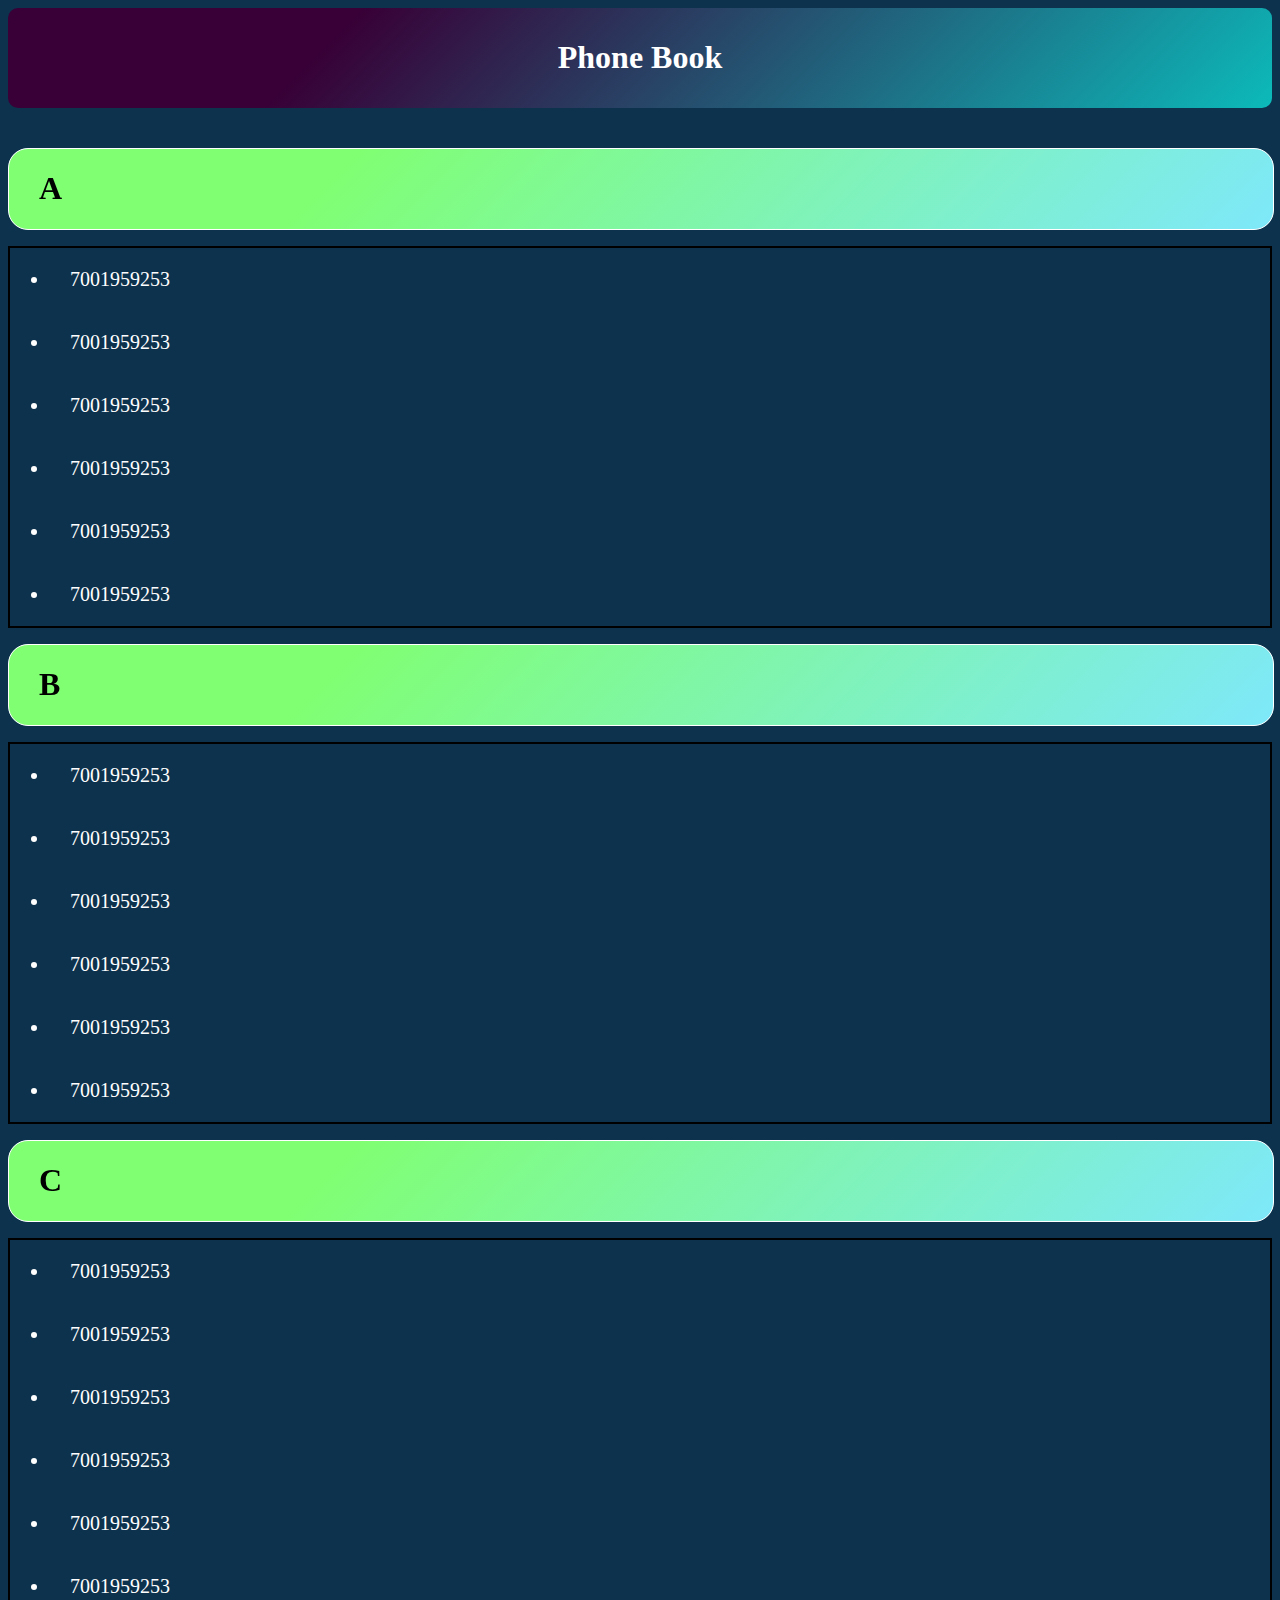
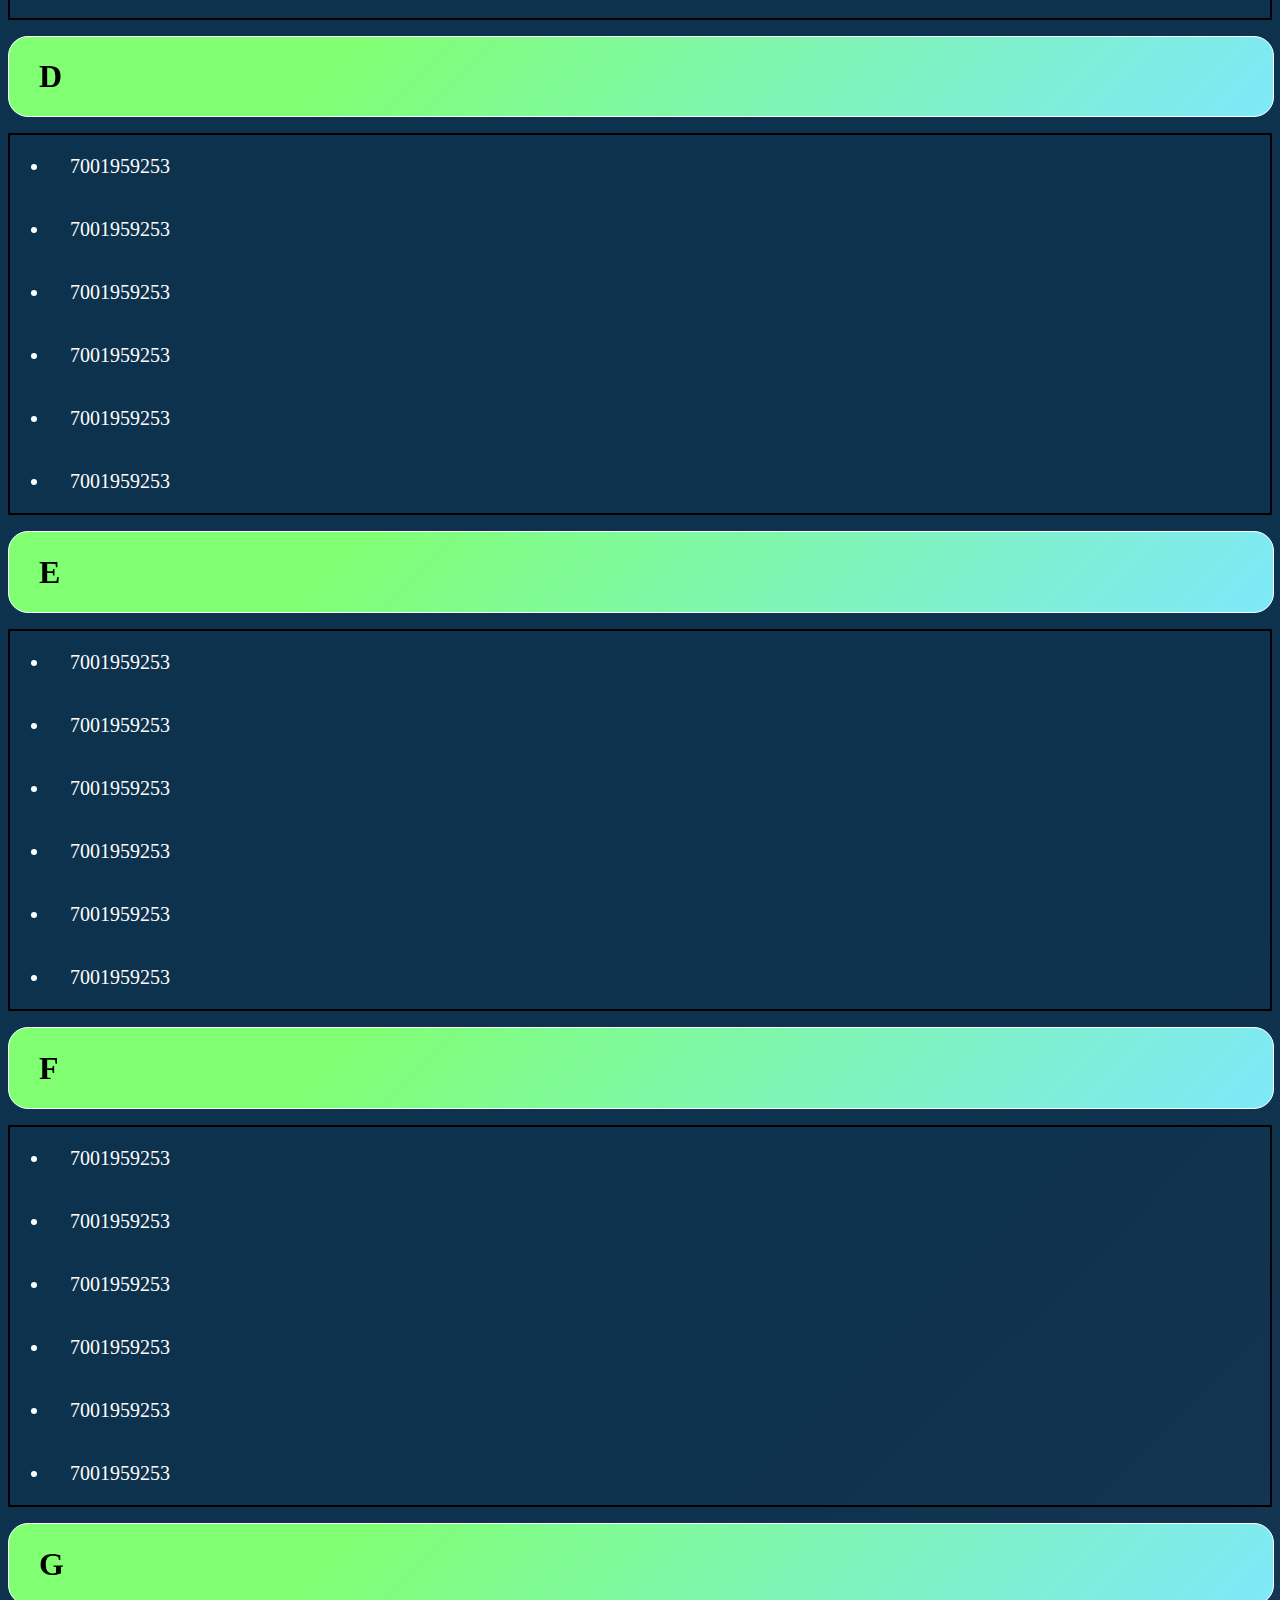
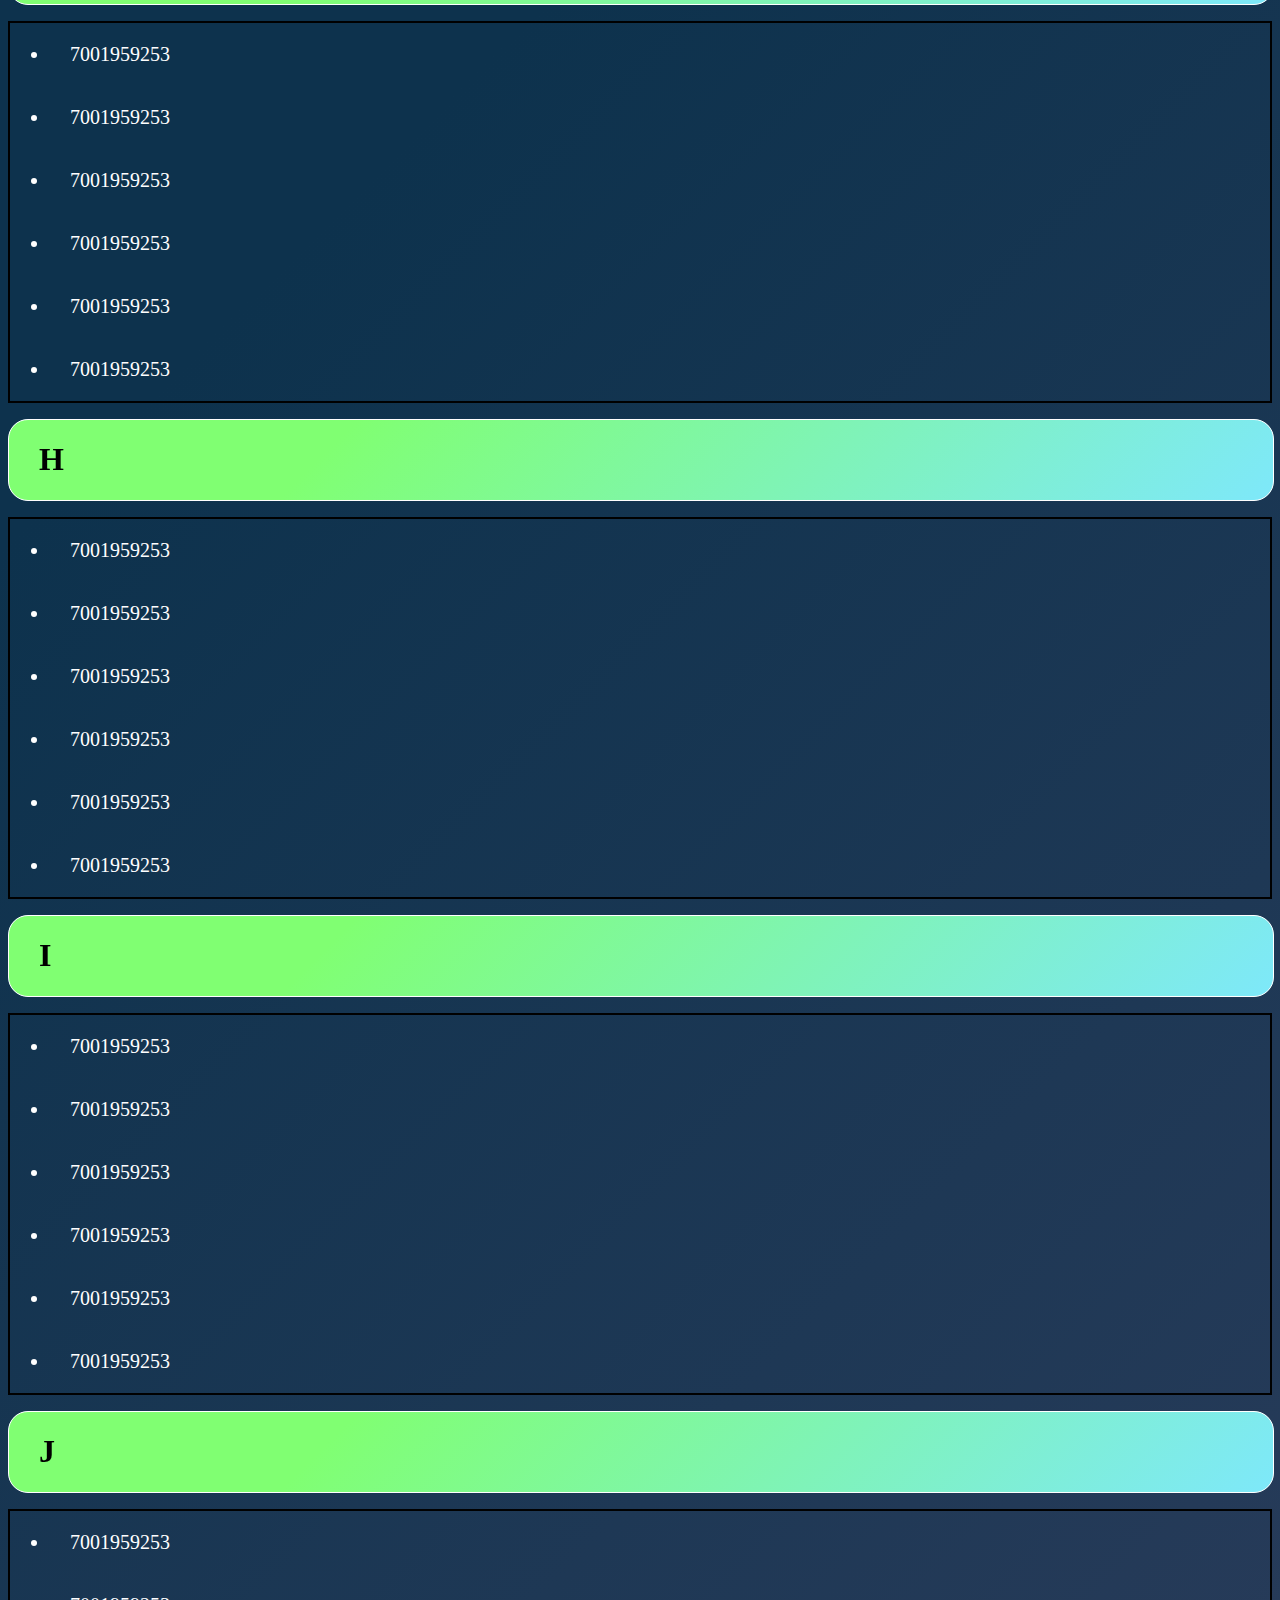
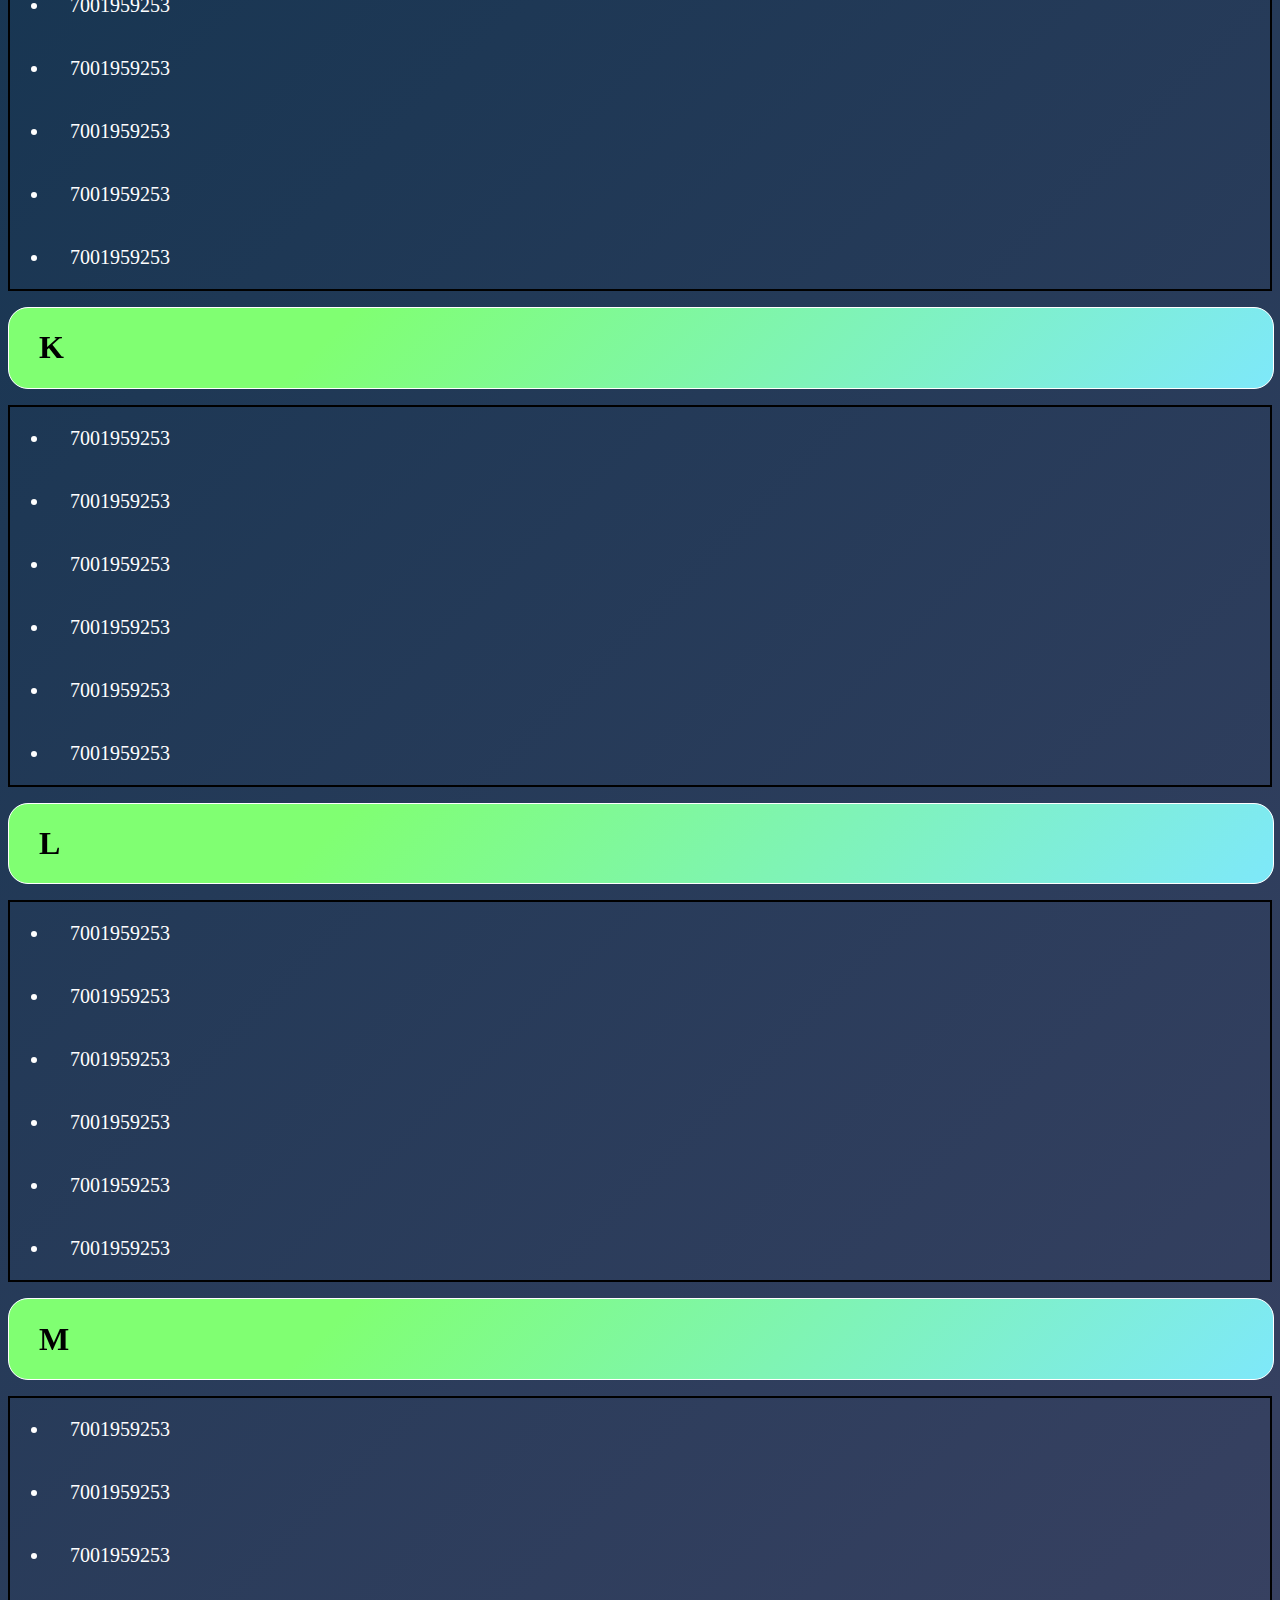
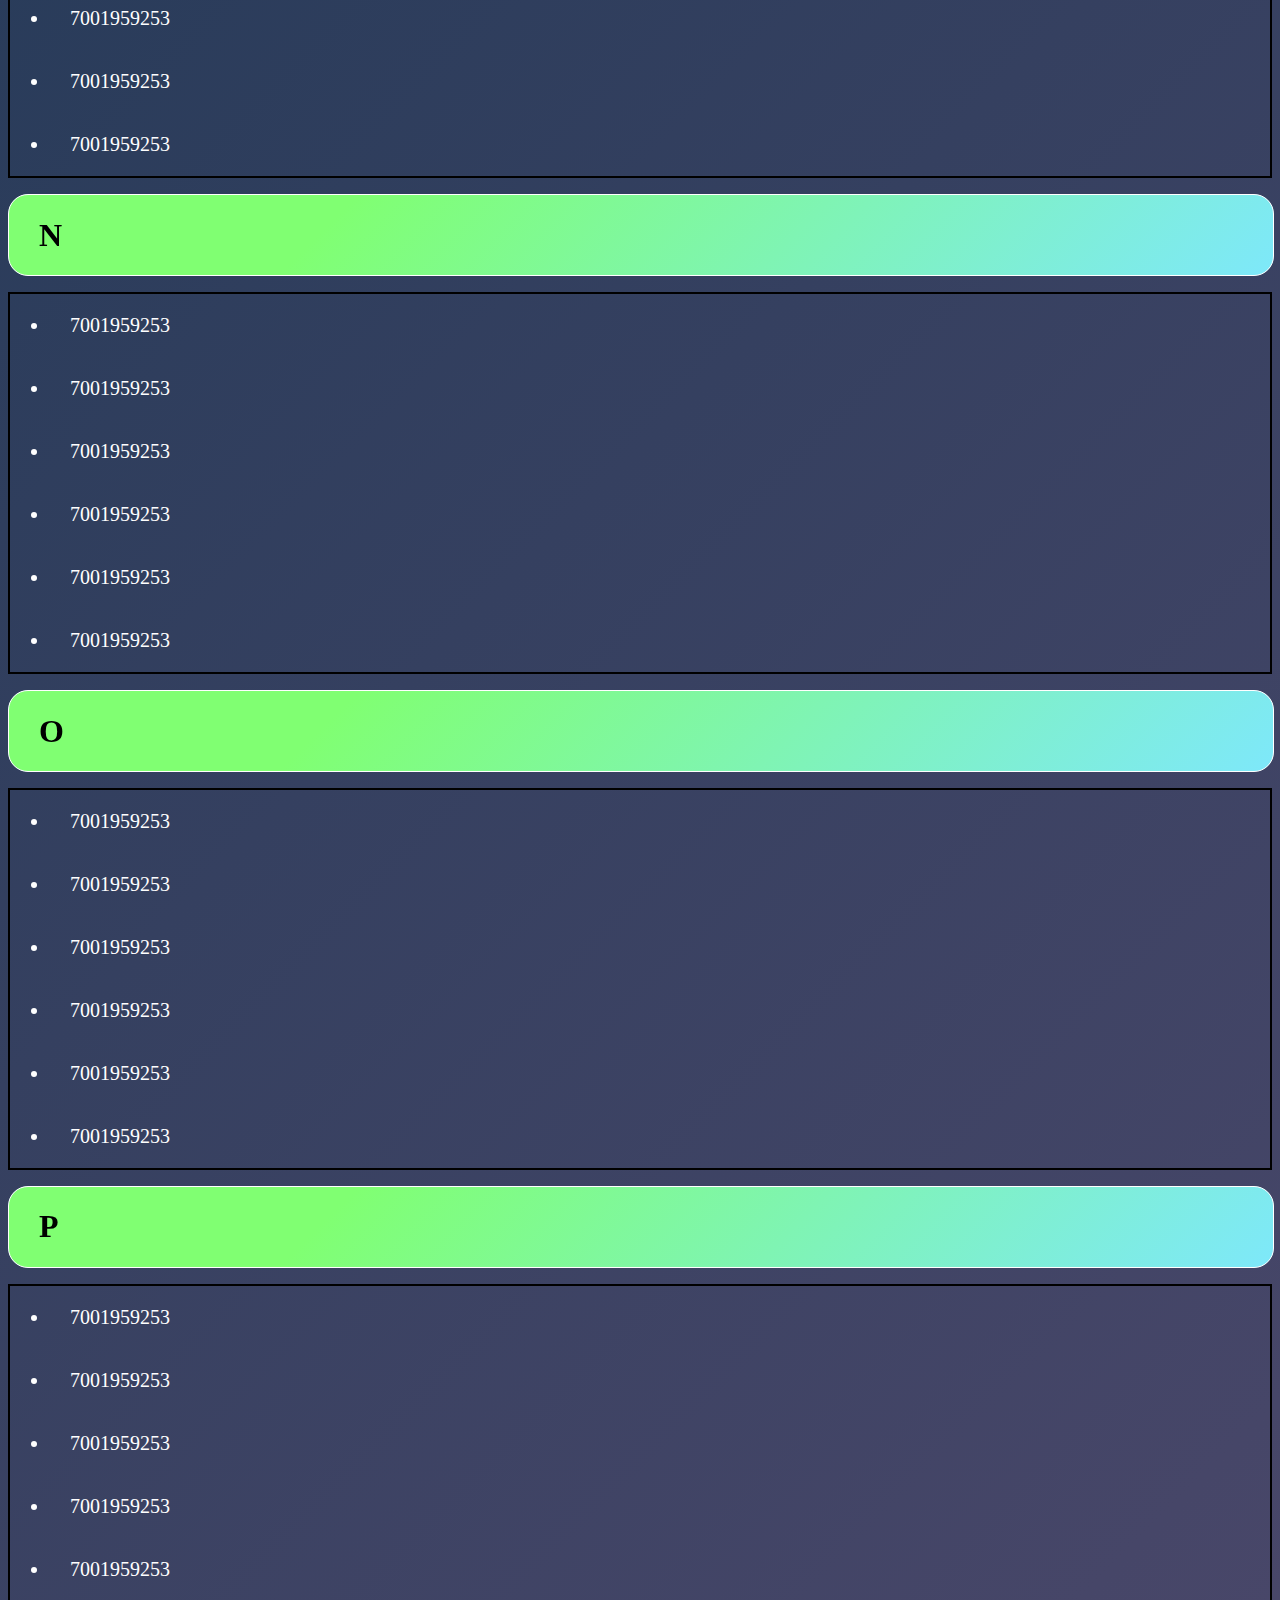
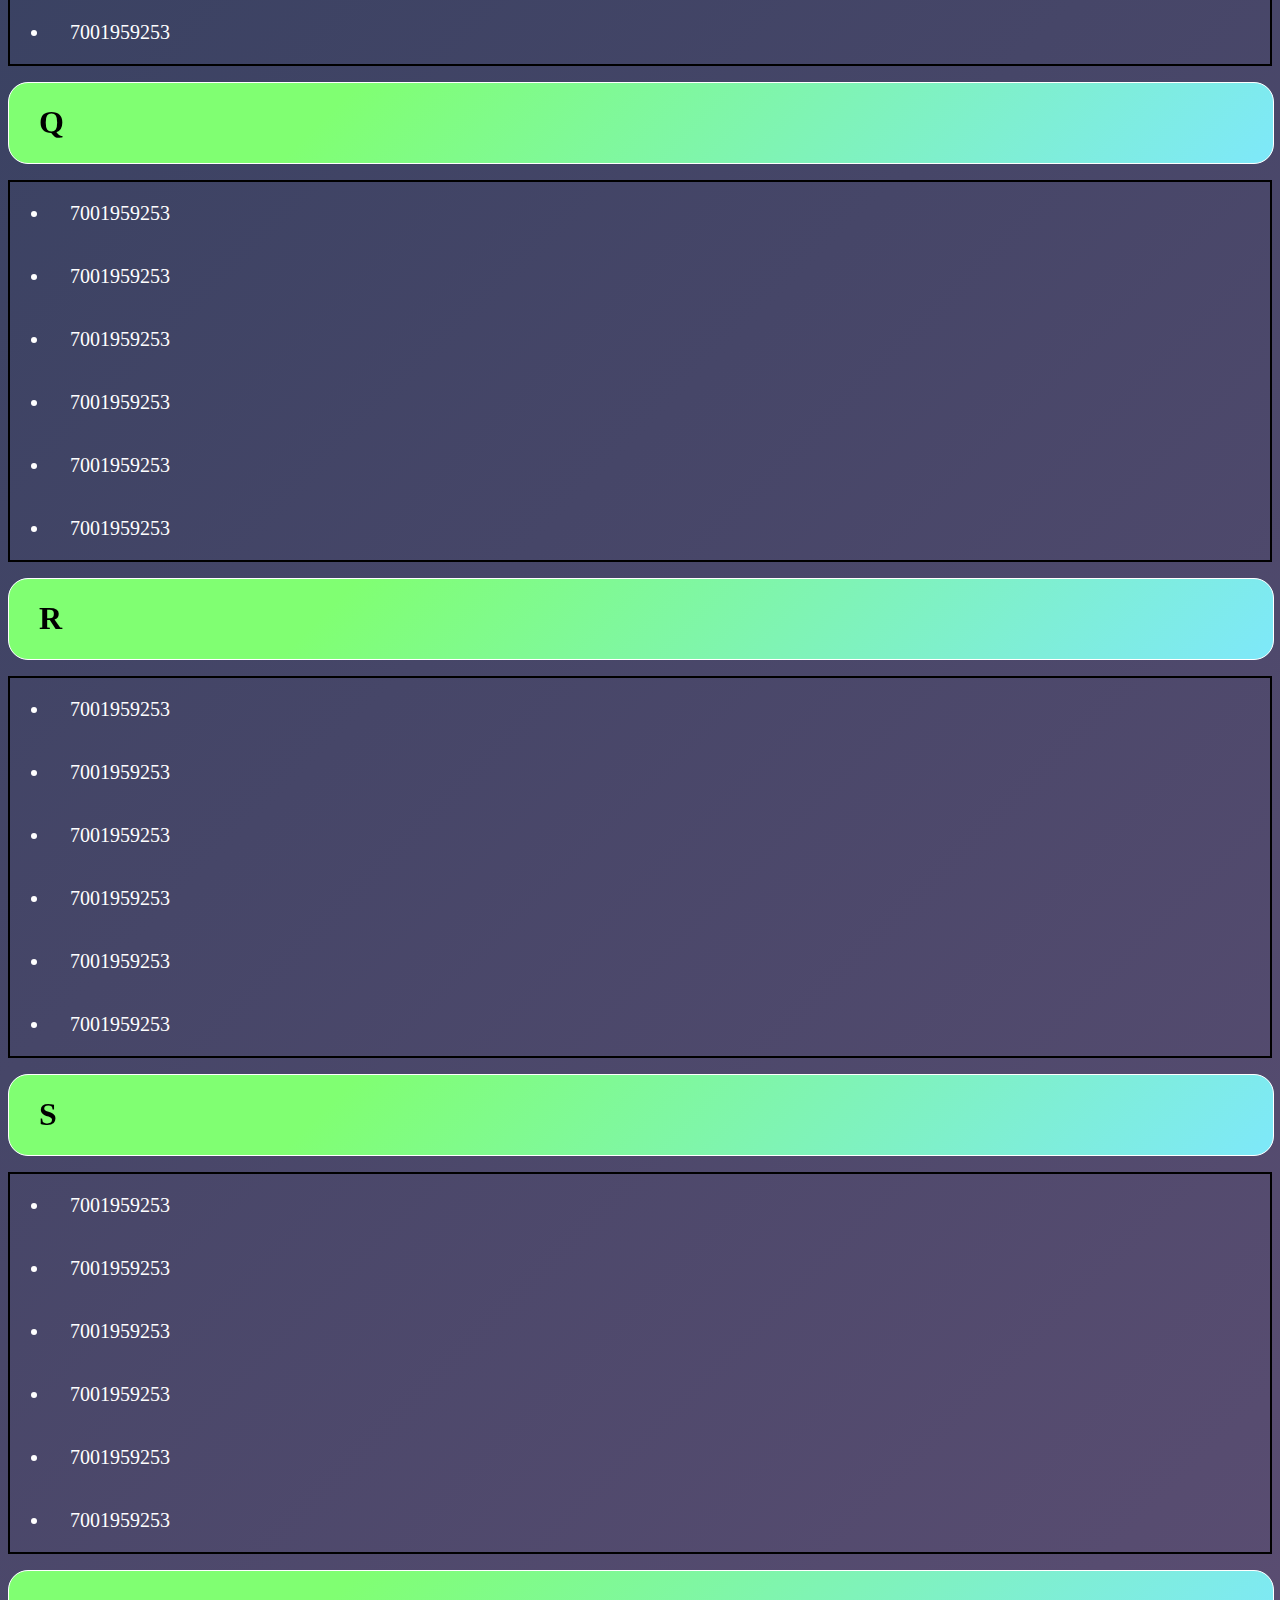
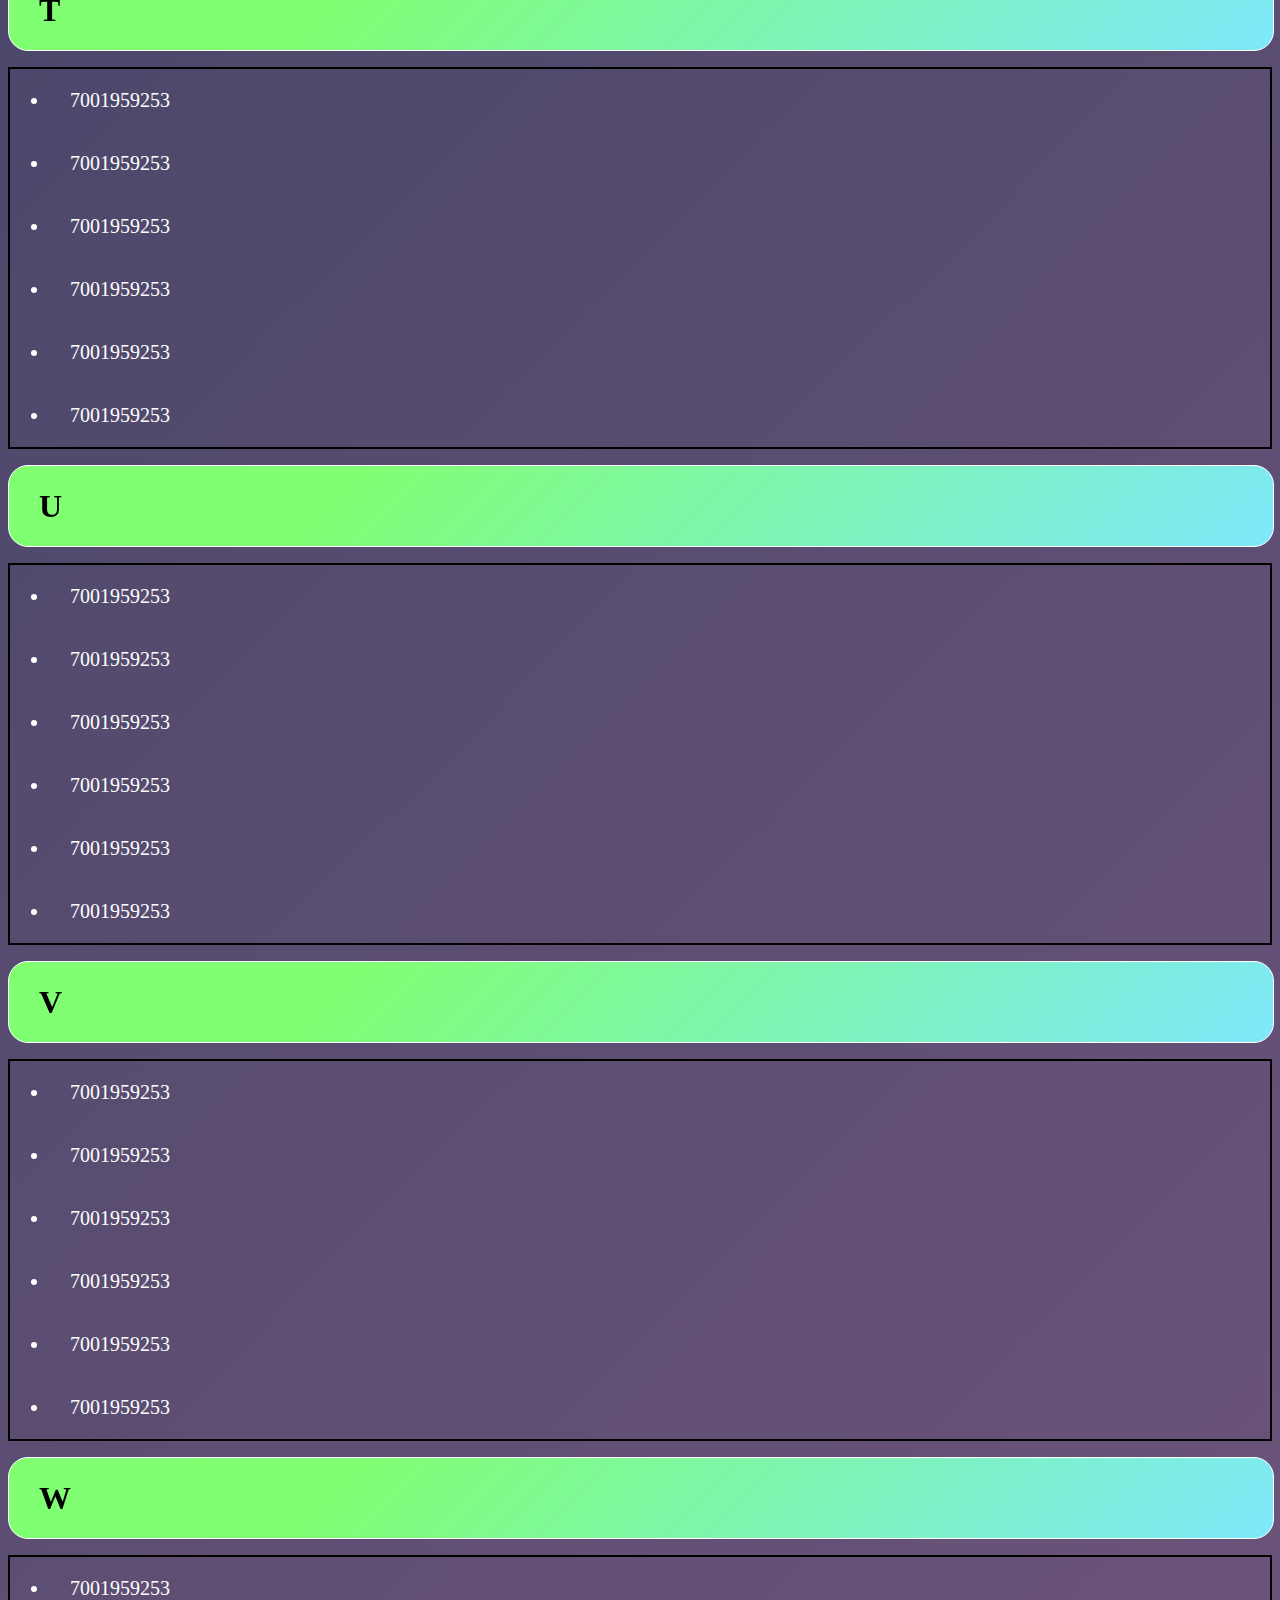
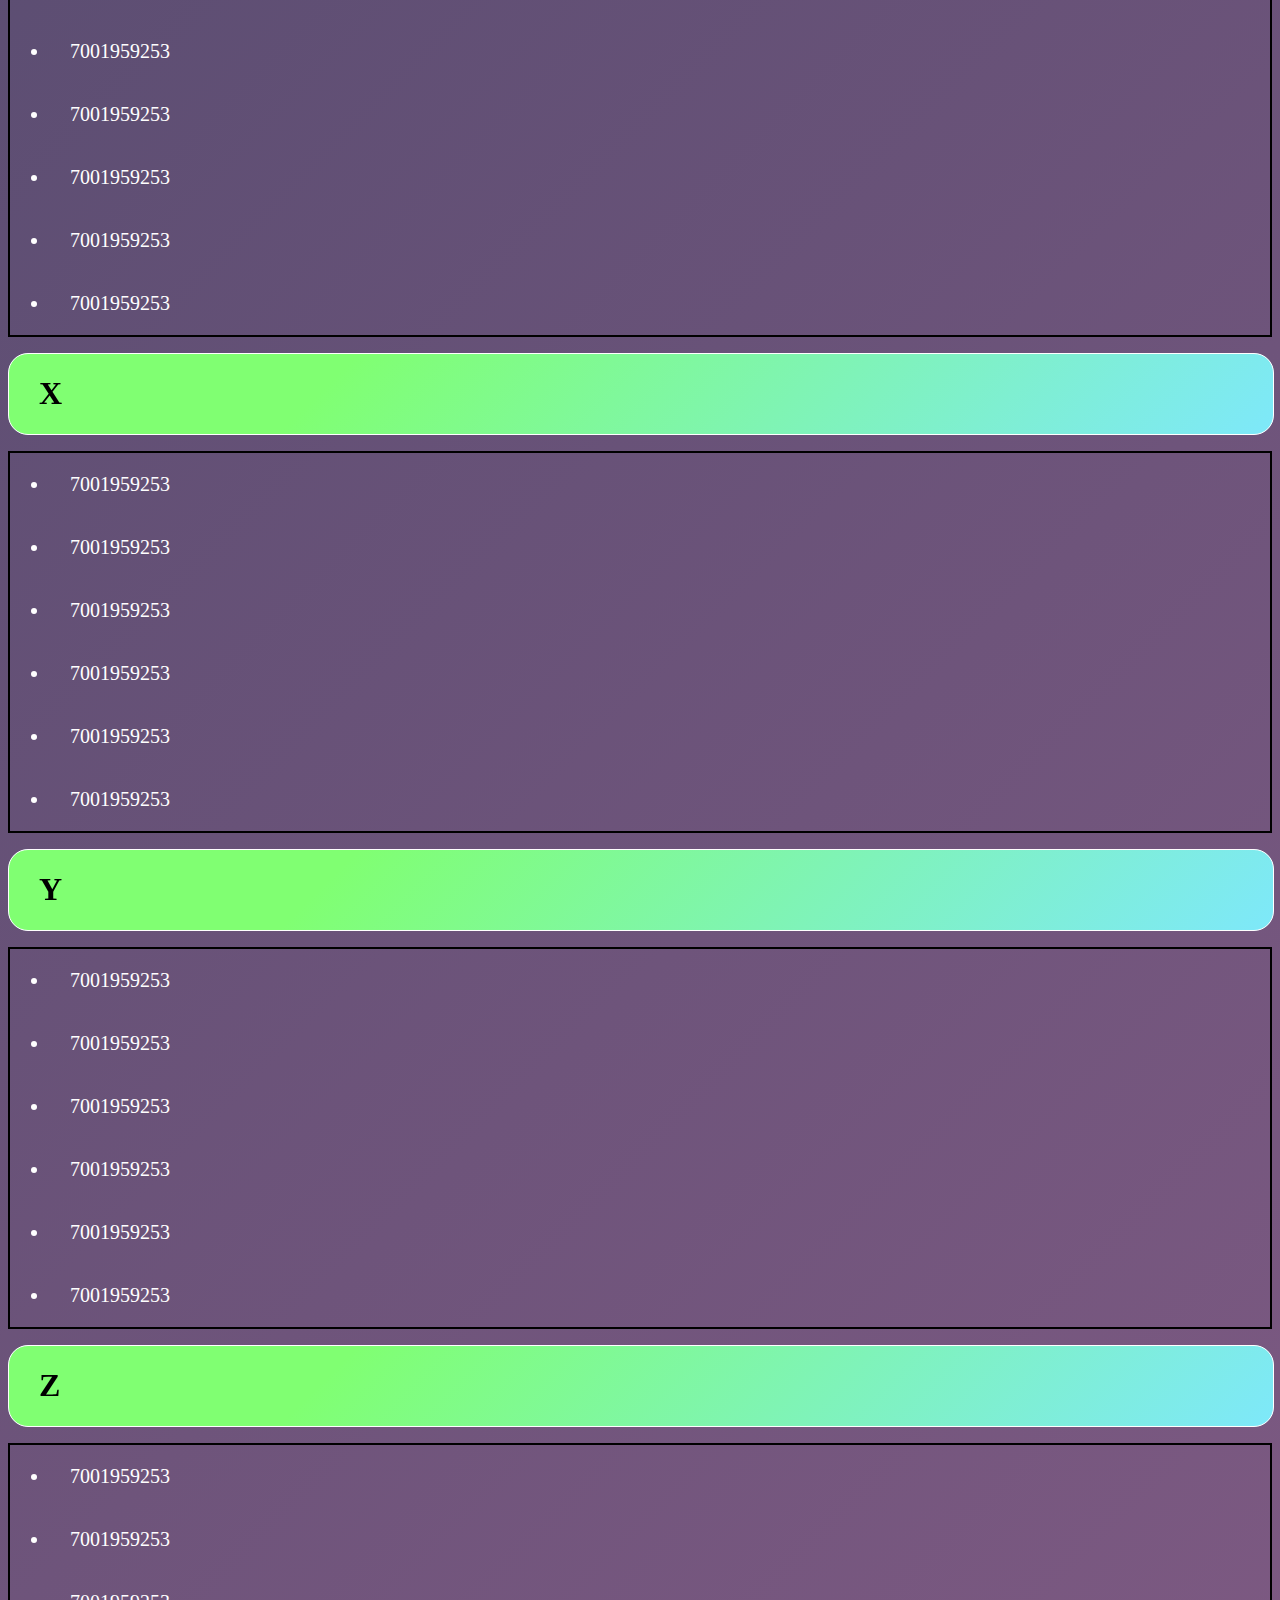
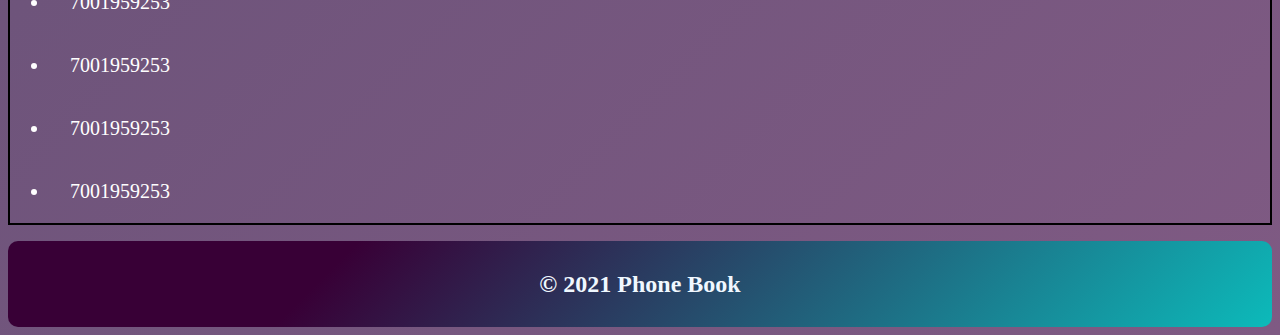
<file: ass-2/index.html>
<!DOCTYPE html>
<html lang="en">

<head>
    <meta charset="UTF-8" />
    <meta http-equiv="X-UA-Compatible" content="IE=edge" />
    <meta name="viewport" content="width=device-width, initial-scale=1.0" />
    <link rel="stylesheet" href="./style.css">
    <title>Phone Book</title>
</head>

<body>
    <nav>
        <h1 id="headerName">Phone Book</h1>
    </nav>
    <main>
        <section>
            <div id="heading">
                <h1>A</h1>
            </div>
            <div id="one">
                <ul id="numbersList">
                    <li><a href="tel:7001959252">7001959253</a></li>
                    <li><a href="tel:7001959252">7001959253</a></li>
                    <li><a href="tel:7001959252">7001959253</a></li>
                    <li><a href="tel:7001959252">7001959253</a></li>
                    <li><a href="tel:7001959252">7001959253</a></li>
                    <li><a href="tel:7001959252">7001959253</a></li>
                </ul>
            </div>
        </section>

        <section>
            <div id="heading">
                <h1>B</h1>
            </div>
            <div id="one">
                <ul id="numbersList">
                    <li><a href="tel:7001959252">7001959253</a></li>
                    <li><a href="tel:7001959252">7001959253</a></li>
                    <li><a href="tel:7001959252">7001959253</a></li>
                    <li><a href="tel:7001959252">7001959253</a></li>
                    <li><a href="tel:7001959252">7001959253</a></li>
                    <li><a href="tel:7001959252">7001959253</a></li>
                </ul>
            </div>
        </section>

        <section>
            <div id="heading">
                <h1>C</h1>
            </div>
            <div id="one">
                <ul id="numbersList">
                    <li><a href="tel:7001959252">7001959253</a></li>
                    <li><a href="tel:7001959252">7001959253</a></li>
                    <li><a href="tel:7001959252">7001959253</a></li>
                    <li><a href="tel:7001959252">7001959253</a></li>
                    <li><a href="tel:7001959252">7001959253</a></li>
                    <li><a href="tel:7001959252">7001959253</a></li>
                </ul>
            </div>
        </section>

        <section>
            <div id="heading">
                <h1>D</h1>
            </div>
            <div id="one">
                <ul id="numbersList">
                    <li><a href="tel:7001959252">7001959253</a></li>
                    <li><a href="tel:7001959252">7001959253</a></li>
                    <li><a href="tel:7001959252">7001959253</a></li>
                    <li><a href="tel:7001959252">7001959253</a></li>
                    <li><a href="tel:7001959252">7001959253</a></li>
                    <li><a href="tel:7001959252">7001959253</a></li>
                </ul>
            </div>
        </section>

        <section>
            <div id="heading">
                <h1>E</h1>
            </div>
            <div id="one">
                <ul id="numbersList">
                    <li><a href="tel:7001959252">7001959253</a></li>
                    <li><a href="tel:7001959252">7001959253</a></li>
                    <li><a href="tel:7001959252">7001959253</a></li>
                    <li><a href="tel:7001959252">7001959253</a></li>
                    <li><a href="tel:7001959252">7001959253</a></li>
                    <li><a href="tel:7001959252">7001959253</a></li>
                </ul>
            </div>
        </section>

        <section>
            <div id="heading">
                <h1>F</h1>
            </div>
            <div id="one">
                <ul id="numbersList">
                    <li><a href="tel:7001959252">7001959253</a></li>
                    <li><a href="tel:7001959252">7001959253</a></li>
                    <li><a href="tel:7001959252">7001959253</a></li>
                    <li><a href="tel:7001959252">7001959253</a></li>
                    <li><a href="tel:7001959252">7001959253</a></li>
                    <li><a href="tel:7001959252">7001959253</a></li>
                </ul>
            </div>
        </section>

        <section>
            <div id="heading">
                <h1>G</h1>
            </div>
            <div id="one">
                <ul id="numbersList">
                    <li><a href="tel:7001959252">7001959253</a></li>
                    <li><a href="tel:7001959252">7001959253</a></li>
                    <li><a href="tel:7001959252">7001959253</a></li>
                    <li><a href="tel:7001959252">7001959253</a></li>
                    <li><a href="tel:7001959252">7001959253</a></li>
                    <li><a href="tel:7001959252">7001959253</a></li>
                </ul>
            </div>
        </section>

        <section>
            <div id="heading">
                <h1>H</h1>
            </div>
            <div id="one">
                <ul id="numbersList">
                    <li><a href="tel:7001959252">7001959253</a></li>
                    <li><a href="tel:7001959252">7001959253</a></li>
                    <li><a href="tel:7001959252">7001959253</a></li>
                    <li><a href="tel:7001959252">7001959253</a></li>
                    <li><a href="tel:7001959252">7001959253</a></li>
                    <li><a href="tel:7001959252">7001959253</a></li>
                </ul>
            </div>
        </section>

        <section>
            <div id="heading">
                <h1>I</h1>
            </div>
            <div id="one">
                <ul id="numbersList">
                    <li><a href="tel:7001959252">7001959253</a></li>
                    <li><a href="tel:7001959252">7001959253</a></li>
                    <li><a href="tel:7001959252">7001959253</a></li>
                    <li><a href="tel:7001959252">7001959253</a></li>
                    <li><a href="tel:7001959252">7001959253</a></li>
                    <li><a href="tel:7001959252">7001959253</a></li>
                </ul>
            </div>
        </section>

        <section>
            <div id="heading">
                <h1>J</h1>
            </div>
            <div id="one">
                <ul id="numbersList">
                    <li><a href="tel:7001959252">7001959253</a></li>
                    <li><a href="tel:7001959252">7001959253</a></li>
                    <li><a href="tel:7001959252">7001959253</a></li>
                    <li><a href="tel:7001959252">7001959253</a></li>
                    <li><a href="tel:7001959252">7001959253</a></li>
                    <li><a href="tel:7001959252">7001959253</a></li>
                </ul>
            </div>
        </section>

        <section>
            <div id="heading">
                <h1>K</h1>
            </div>
            <div id="one">
                <ul id="numbersList">
                    <li><a href="tel:7001959252">7001959253</a></li>
                    <li><a href="tel:7001959252">7001959253</a></li>
                    <li><a href="tel:7001959252">7001959253</a></li>
                    <li><a href="tel:7001959252">7001959253</a></li>
                    <li><a href="tel:7001959252">7001959253</a></li>
                    <li><a href="tel:7001959252">7001959253</a></li>
                </ul>
            </div>
        </section>

        <section>
            <div id="heading">
                <h1>L</h1>
            </div>
            <div id="one">
                <ul id="numbersList">
                    <li><a href="tel:7001959252">7001959253</a></li>
                    <li><a href="tel:7001959252">7001959253</a></li>
                    <li><a href="tel:7001959252">7001959253</a></li>
                    <li><a href="tel:7001959252">7001959253</a></li>
                    <li><a href="tel:7001959252">7001959253</a></li>
                    <li><a href="tel:7001959252">7001959253</a></li>
                </ul>
            </div>
        </section>

        <section>
            <div id="heading">
                <h1>M</h1>
            </div>
            <div id="one">
                <ul id="numbersList">
                    <li><a href="tel:7001959252">7001959253</a></li>
                    <li><a href="tel:7001959252">7001959253</a></li>
                    <li><a href="tel:7001959252">7001959253</a></li>
                    <li><a href="tel:7001959252">7001959253</a></li>
                    <li><a href="tel:7001959252">7001959253</a></li>
                    <li><a href="tel:7001959252">7001959253</a></li>
                </ul>
            </div>
        </section>

        <section>
            <div id="heading">
                <h1>N</h1>
            </div>
            <div id="one">
                <ul id="numbersList">
                    <li><a href="tel:7001959252">7001959253</a></li>
                    <li><a href="tel:7001959252">7001959253</a></li>
                    <li><a href="tel:7001959252">7001959253</a></li>
                    <li><a href="tel:7001959252">7001959253</a></li>
                    <li><a href="tel:7001959252">7001959253</a></li>
                    <li><a href="tel:7001959252">7001959253</a></li>
                </ul>
            </div>
        </section>

        <section>
            <div id="heading">
                <h1>O</h1>
            </div>
            <div id="one">
                <ul id="numbersList">
                    <li><a href="tel:7001959252">7001959253</a></li>
                    <li><a href="tel:7001959252">7001959253</a></li>
                    <li><a href="tel:7001959252">7001959253</a></li>
                    <li><a href="tel:7001959252">7001959253</a></li>
                    <li><a href="tel:7001959252">7001959253</a></li>
                    <li><a href="tel:7001959252">7001959253</a></li>
                </ul>
            </div>
        </section>

        <section>
            <div id="heading">
                <h1>P</h1>
            </div>
            <div id="one">
                <ul id="numbersList">
                    <li><a href="tel:7001959252">7001959253</a></li>
                    <li><a href="tel:7001959252">7001959253</a></li>
                    <li><a href="tel:7001959252">7001959253</a></li>
                    <li><a href="tel:7001959252">7001959253</a></li>
                    <li><a href="tel:7001959252">7001959253</a></li>
                    <li><a href="tel:7001959252">7001959253</a></li>
                </ul>
            </div>
        </section>


        <section>
            <div id="heading">
                <h1>Q</h1>
            </div>
            <div id="one">
                <ul id="numbersList">
                    <li><a href="tel:7001959252">7001959253</a></li>
                    <li><a href="tel:7001959252">7001959253</a></li>
                    <li><a href="tel:7001959252">7001959253</a></li>
                    <li><a href="tel:7001959252">7001959253</a></li>
                    <li><a href="tel:7001959252">7001959253</a></li>
                    <li><a href="tel:7001959252">7001959253</a></li>
                </ul>
            </div>
        </section>

        <section>
            <div id="heading">
                <h1>R</h1>
            </div>
            <div id="one">
                <ul id="numbersList">
                    <li><a href="tel:7001959252">7001959253</a></li>
                    <li><a href="tel:7001959252">7001959253</a></li>
                    <li><a href="tel:7001959252">7001959253</a></li>
                    <li><a href="tel:7001959252">7001959253</a></li>
                    <li><a href="tel:7001959252">7001959253</a></li>
                    <li><a href="tel:7001959252">7001959253</a></li>
                </ul>
            </div>
        </section>

        <section>
            <div id="heading">
                <h1>S</h1>
            </div>
            <div id="one">
                <ul id="numbersList">
                    <li><a href="tel:7001959252">7001959253</a></li>
                    <li><a href="tel:7001959252">7001959253</a></li>
                    <li><a href="tel:7001959252">7001959253</a></li>
                    <li><a href="tel:7001959252">7001959253</a></li>
                    <li><a href="tel:7001959252">7001959253</a></li>
                    <li><a href="tel:7001959252">7001959253</a></li>
                </ul>
            </div>
        </section>

        <section>
            <div id="heading">
                <h1>T</h1>
            </div>
            <div id="one">
                <ul id="numbersList">
                    <li><a href="tel:7001959252">7001959253</a></li>
                    <li><a href="tel:7001959252">7001959253</a></li>
                    <li><a href="tel:7001959252">7001959253</a></li>
                    <li><a href="tel:7001959252">7001959253</a></li>
                    <li><a href="tel:7001959252">7001959253</a></li>
                    <li><a href="tel:7001959252">7001959253</a></li>
                </ul>
            </div>
        </section>


        <section>
            <div id="heading">
                <h1>U</h1>
            </div>
            <div id="one">
                <ul id="numbersList">
                    <li><a href="tel:7001959252">7001959253</a></li>
                    <li><a href="tel:7001959252">7001959253</a></li>
                    <li><a href="tel:7001959252">7001959253</a></li>
                    <li><a href="tel:7001959252">7001959253</a></li>
                    <li><a href="tel:7001959252">7001959253</a></li>
                    <li><a href="tel:7001959252">7001959253</a></li>
                </ul>
            </div>
        </section>

        <section>
            <div id="heading">
                <h1>V</h1>
            </div>
            <div id="one">
                <ul id="numbersList">
                    <li><a href="tel:7001959252">7001959253</a></li>
                    <li><a href="tel:7001959252">7001959253</a></li>
                    <li><a href="tel:7001959252">7001959253</a></li>
                    <li><a href="tel:7001959252">7001959253</a></li>
                    <li><a href="tel:7001959252">7001959253</a></li>
                    <li><a href="tel:7001959252">7001959253</a></li>
                </ul>
            </div>
        </section>

        <section>
            <div id="heading">
                <h1>W</h1>
            </div>
            <div id="one">
                <ul id="numbersList">
                    <li><a href="tel:7001959252">7001959253</a></li>
                    <li><a href="tel:7001959252">7001959253</a></li>
                    <li><a href="tel:7001959252">7001959253</a></li>
                    <li><a href="tel:7001959252">7001959253</a></li>
                    <li><a href="tel:7001959252">7001959253</a></li>
                    <li><a href="tel:7001959252">7001959253</a></li>
                </ul>
            </div>
        </section>

        <section>
            <div id="heading">
                <h1>X</h1>
            </div>
            <div id="one">
                <ul id="numbersList">
                    <li><a href="tel:7001959252">7001959253</a></li>
                    <li><a href="tel:7001959252">7001959253</a></li>
                    <li><a href="tel:7001959252">7001959253</a></li>
                    <li><a href="tel:7001959252">7001959253</a></li>
                    <li><a href="tel:7001959252">7001959253</a></li>
                    <li><a href="tel:7001959252">7001959253</a></li>
                </ul>
            </div>
        </section>

        <section>
            <div id="heading">
                <h1>Y</h1>
            </div>
            <div id="one">
                <ul id="numbersList">
                    <li><a href="tel:7001959252">7001959253</a></li>
                    <li><a href="tel:7001959252">7001959253</a></li>
                    <li><a href="tel:7001959252">7001959253</a></li>
                    <li><a href="tel:7001959252">7001959253</a></li>
                    <li><a href="tel:7001959252">7001959253</a></li>
                    <li><a href="tel:7001959252">7001959253</a></li>
                </ul>
            </div>
        </section>

        <section>
            <div id="heading">
                <h1>Z</h1>
            </div>
            <div id="one">
                <ul id="numbersList">
                    <li><a href="tel:7001959252">7001959253</a></li>
                    <li><a href="tel:7001959252">7001959253</a></li>
                    <li><a href="tel:7001959252">7001959253</a></li>
                    <li><a href="tel:7001959252">7001959253</a></li>
                    <li><a href="tel:7001959252">7001959253</a></li>
                    <li><a href="tel:7001959252">7001959253</a></li>
                </ul>
            </div>
        </section>


    </main>

    <footer>
        <h2>&copy; 2021 Phone Book</h2>
    </footer>
</body>

</html>
</file>
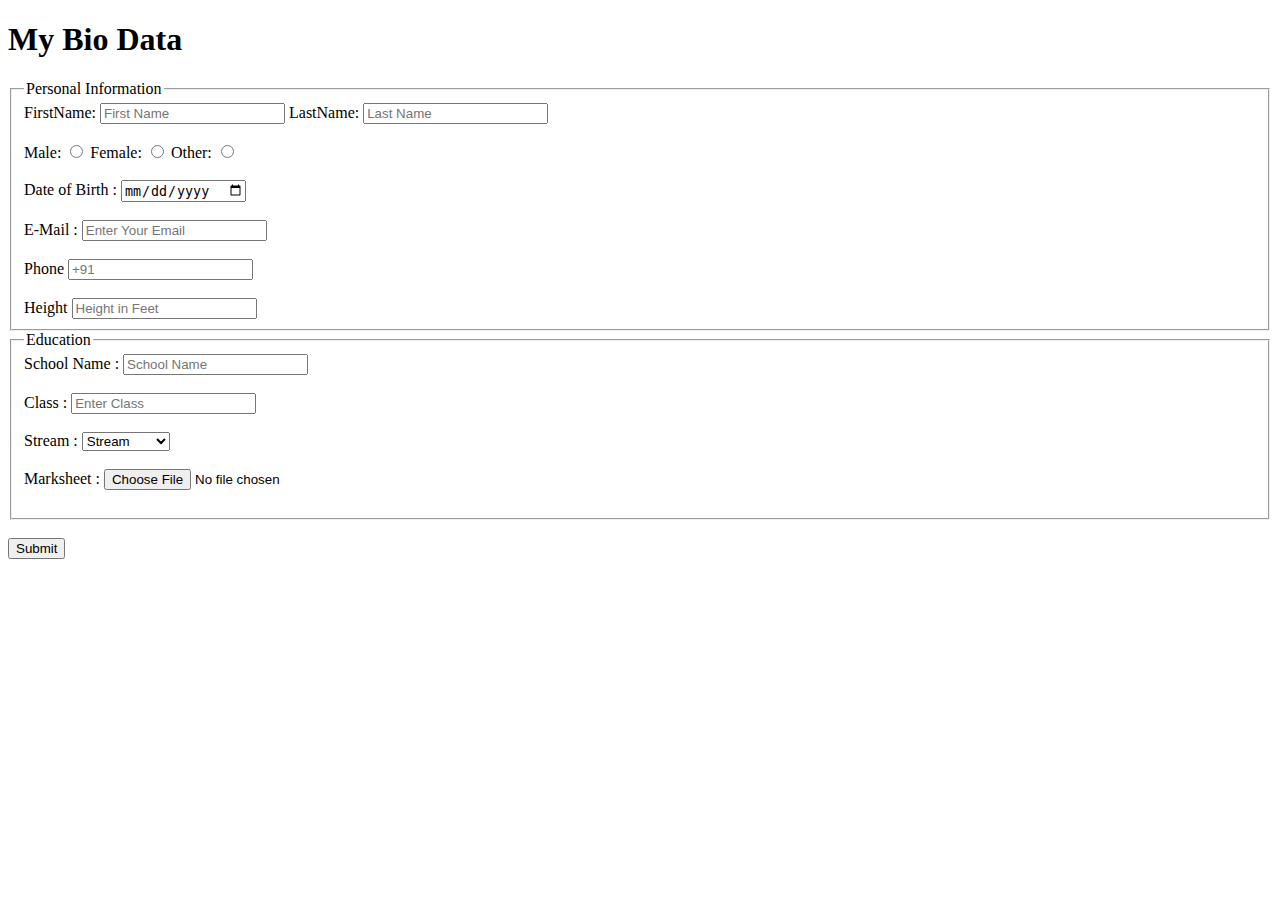
<file: ass-1/BioData.html>
<!DOCTYPE html>
<html lang="en">

<head>
    <meta charset="UTF-8">
    <meta http-equiv="X-UA-Compatible" content="IE=edge">
    <meta name="viewport" content="width=device-width, initial-scale=1.0">
    <link rel="icon" href="https://github.com/mdnmnahmed/personal-resourses/blob/master/nlogo.png?raw=true">
    <title>Boi Data</title>
</head>

<body>
    <h1>My Bio Data</h1>
    <form action="#" method="GET">
        <fieldset>
            <legend>Personal Information</legend>

            <label for="firstName">FirstName: </label>
            <input type="text" id="firstName" placeholder="First Name" name="firstName" required />

            <label for="lastName">LastName: </label>
            <input type="text" id="lastName" placeholder="Last Name" name="Last Name" required />

            <br />
            <br />

            <label for="male">Male: </label>
            <input type="radio" id="male" name="gender" value="male" />

            <label for="female">Female: </label>
            <input type="radio" id="female" name="gender" value="female" />

            <label for="other">Other: </label>
            <input type="radio" id="other" name="gender" value="other" />

            <br />
            <br />

            <label for="birthday">Date of Birth :</label>
            <input type="date" id="birthday" name="birthday" />

            <br />
            <br />

            <label for="email">E-Mail : </label>
            <input type="email" id="email" placeholder="Enter Your Email" />

            <br />
            <br />

            <label for="phone">Phone </label>
            <input type="number" id="phone" placeholder="+91" />

            <br />
            <br />

            <label for="height">Height </label>
            <input type="text" id="height" placeholder="Height in Feet" />

        </fieldset>

        <fieldset>
            <legend>Education</legend>

            <label for="schoolName">School Name : </label>
            <input type="text" id="schoolName" name="schoolName" placeholder="School Name" required />

            <br />
            <br />

            <label for="class">Class : </label>
            <input type="text" id="class" name="class" placeholder="Enter Class" required />

            <br />
            <br />

            <label for="stream">Stream : </label>
            <select name="stream" id="stream">
                <option selected disabled>Stream</option>
                <option value="Commerce">Commerce</option>
                <option value="Science">Science</option>
                <option value="Arts">Arts</option>
            </select>

            <br />
            <br />

            <label for="marksheet">Marksheet : </label>
            <input type="file" id="marksheet" name="marksheet" />

            <br />
            <br />

        </fieldset>

        <br />
        <input type="submit" />
    </form>
</body>

</html>
</file>
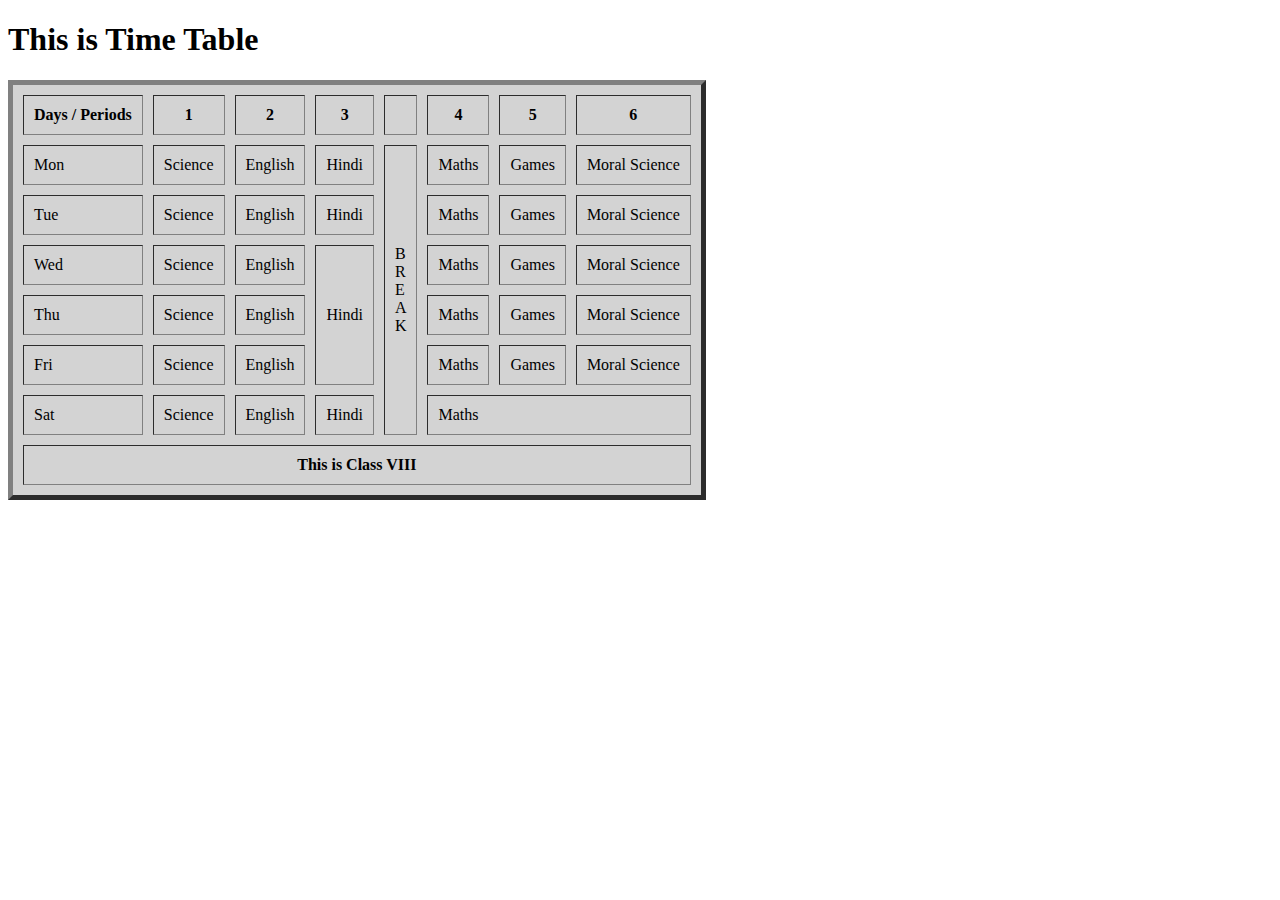
<file: ass-1/SchoolTimeTable.html>
<!DOCTYPE html>
<html lang="en">

<head>
    <meta charset="UTF-8">
    <meta http-equiv="X-UA-Compatible" content="IE=edge">
    <meta name="viewport" content="width=device-width, initial-scale=1.0">
    <link rel="icon" href="https://github.com/mdnmnahmed/personal-resourses/blob/master/nlogo.png?raw=true">
    <title>School Time Table</title>
</head>

<body>
    <h1>This is Time Table</h1>
    <table style="background-color:lightgrey" border="5" cellspacing="10" cellpadding="10">
        <thead>
            <tr>
                <th>Days / Periods</th>
                <th>1</th>
                <th>2</th>
                <th>3</th>
                <th></th>
                <th>4</th>
                <th>5</th>
                <th>6</th>
            </tr>
        </thead>
        <tbody>
            <tr>
                <td>Mon</td>
                <td>Science</td>
                <td>English</td>
                <td>Hindi</td>
                <td rowspan="6">
                    B<br />
                    R<br />
                    E<br />
                    A<br />
                    K
                </td>
                <td>Maths</td>
                <td>Games</td>
                <td>Moral Science</td>
            </tr>
            <tr>
                <td>Tue</td>
                <td>Science</td>
                <td>English</td>
                <td>Hindi</td>
                <td>Maths</td>
                <td>Games</td>
                <td>Moral Science</td>
            </tr>
            <tr>
                <td>Wed</td>
                <td>Science</td>
                <td>English</td>
                <td rowspan="3">Hindi</td>
                <td>Maths</td>
                <td>Games</td>
                <td>Moral Science</td>
            </tr>
            <tr>
                <td>Thu</td>
                <td>Science</td>
                <td>English</td>
                <td>Maths</td>
                <td>Games</td>
                <td>Moral Science</td>
            </tr>
            <tr>
                <td>Fri</td>
                <td>Science</td>
                <td>English</td>
                <td>Maths</td>
                <td>Games</td>
                <td>Moral Science</td>
            </tr>
            <tr>
                <td>Sat</td>
                <td>Science</td>
                <td>English</td>
                <td>Hindi</td>
                <td colspan="3">Maths</td>
            </tr>
            <tr align="center">
                <td colspan="8"><b>This is Class VIII</b></td>
            </tr>
        </tbody>
    </table>
</body>

</html>
</file>
<file: ass-2/style.css>
body {
    background-color: #7f5a83;
    background-image: linear-gradient(315deg, #7f5a83 0%, #0d324d 74%);
}

nav {
    background-color: #0cbaba;
    background-image: linear-gradient(315deg, #0cbaba 0%, #380036 74%);
    text-align      : center;
    padding         : 10px;
    border-radius   : 10px;
}

#headerName {
    font-family: cursive;
    color      : white;
}

#heading {
    background-color: #7ee8fa;
    background-image: linear-gradient(315deg, #7ee8fa 0%, #80ff72 74%);
    width   : 100%;
    border  : 1px solid white;
    border-radius: 20px;
    position: sticky;
    top     : 20px;
}

#heading h1{
    padding-left: 30px;
}

#numbersList {
    border: 2px solid black;
}

#numbersList a{
    text-decoration: none;
    color: white;
}

main {
    margin-top: 40px;
}

li:hover {
    background-color: #183015;
    border          : black;
    font-size       : larger;
}

li {
    color: white;
    font-size: 20px;
    padding: 20px;
}

footer {
    background-color: #0cbaba;
    background-image: linear-gradient(315deg, #0cbaba 0%, #380036 74%);
    padding         : 10px;
    border-radius   : 10px;
}

footer h2 {
    text-align: center;
    color     : aliceblue;
}
</file>
